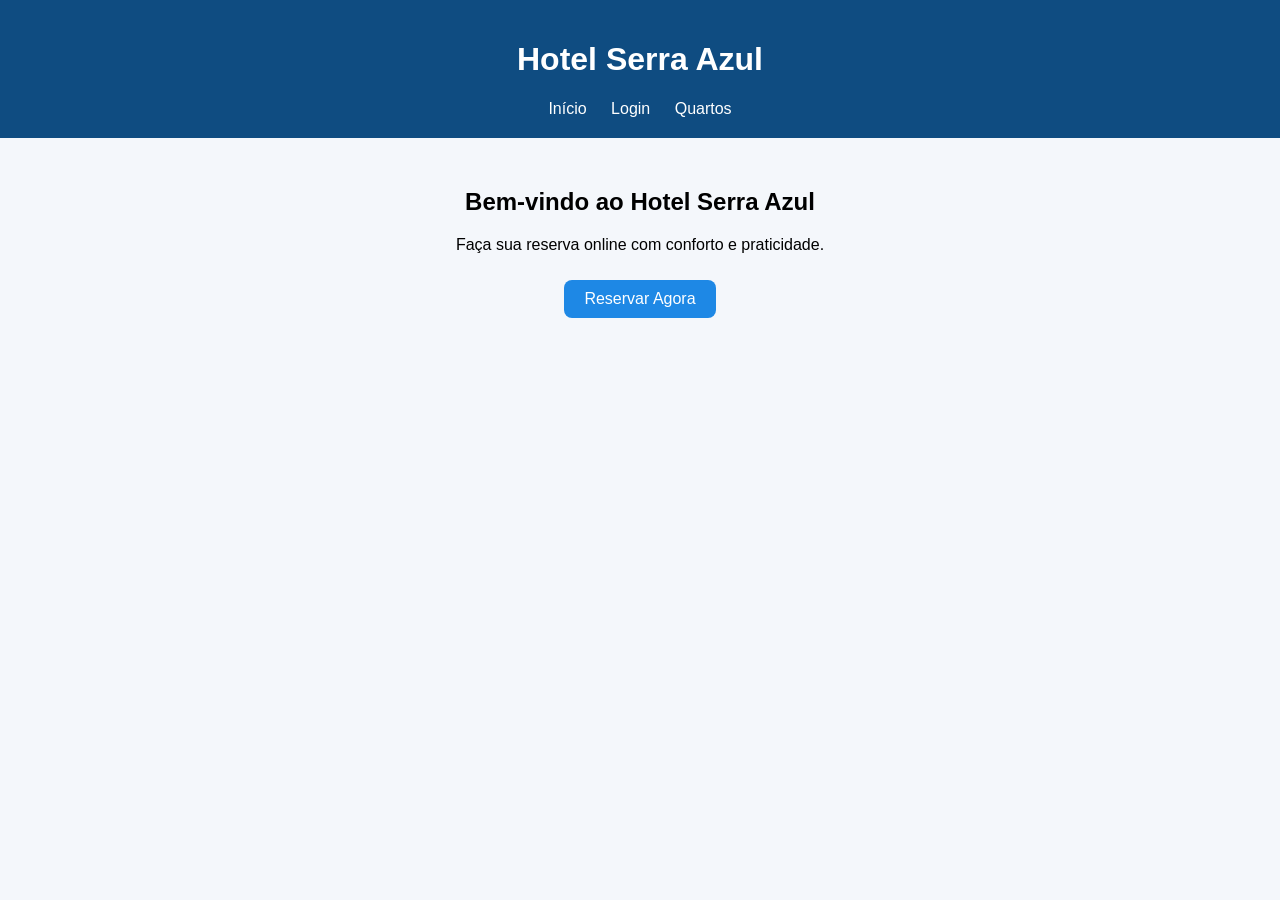
<file: index.html>
<!DOCTYPE html>
<html lang="pt-BR">
<head>
  <meta charset="UTF-8">
  <title>Hotel Serra Azul</title>
  <link rel="stylesheet" href="style.css">
</head>
<body>
  <header>
    <h1>Hotel Serra Azul</h1>
    <nav>
      <a href="index.html">Início</a>
      <a href="login.html">Login</a>
      <a href="quartos.html">Quartos</a>
    </nav>
  </header>

  <main class="container">
    <h2>Bem-vindo ao Hotel Serra Azul</h2>
    <p>Faça sua reserva online com conforto e praticidade.</p>
    <a href="reserva.html" class="btn">Reservar Agora</a>
  </main>
</body>
</html>
</file>
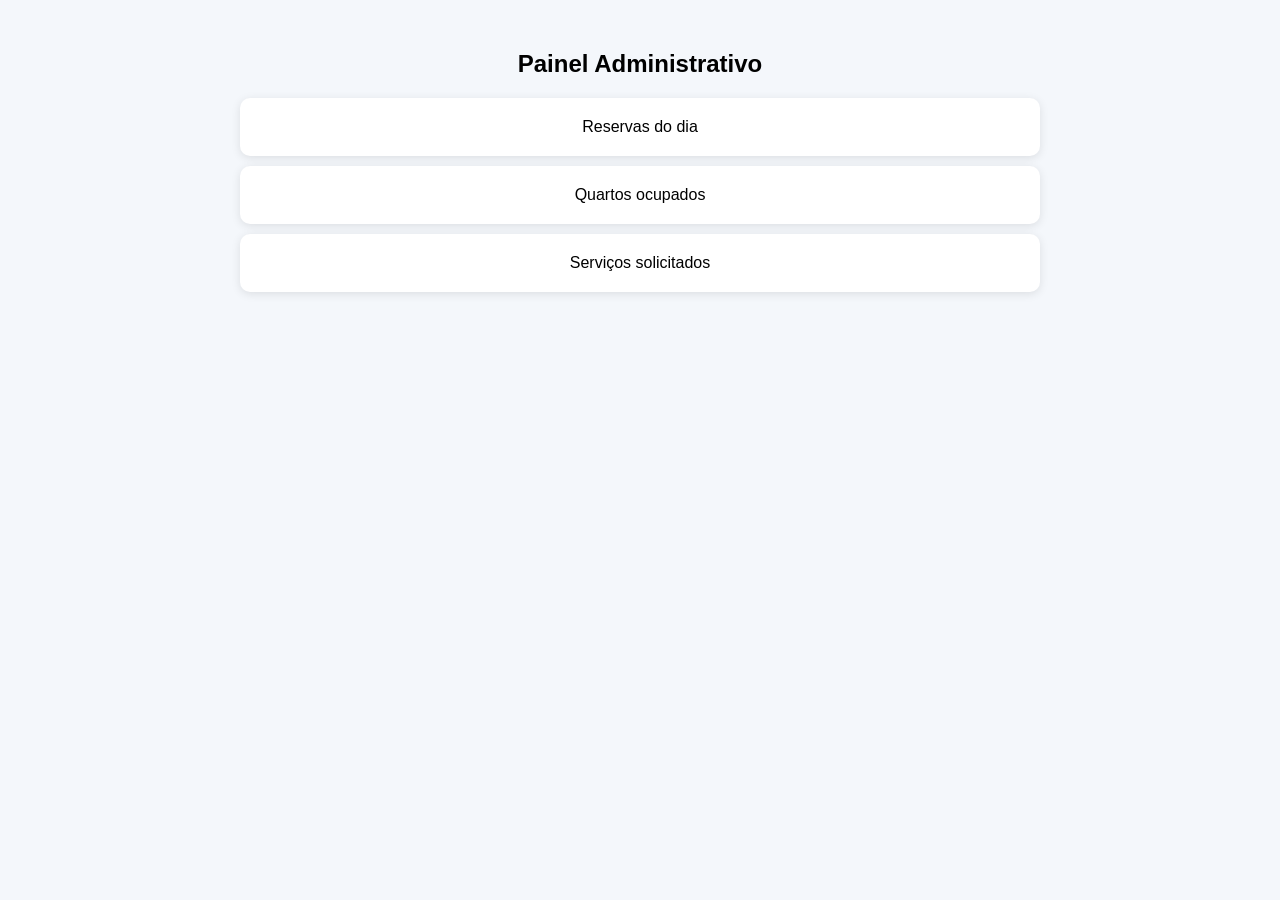
<file: admin.html>
<!DOCTYPE html>
<html lang="pt-BR">
<head>
  <meta charset="UTF-8">
  <title>Painel Admin</title>
  <link rel="stylesheet" href="style.css">
</head>
<body>
  <main class="container">
    <h2>Painel Administrativo</h2>

    <div class="card">Reservas do dia</div>
    <div class="card">Quartos ocupados</div>
    <div class="card">Serviços solicitados</div>
  </main>
</body>
</html>
</file>
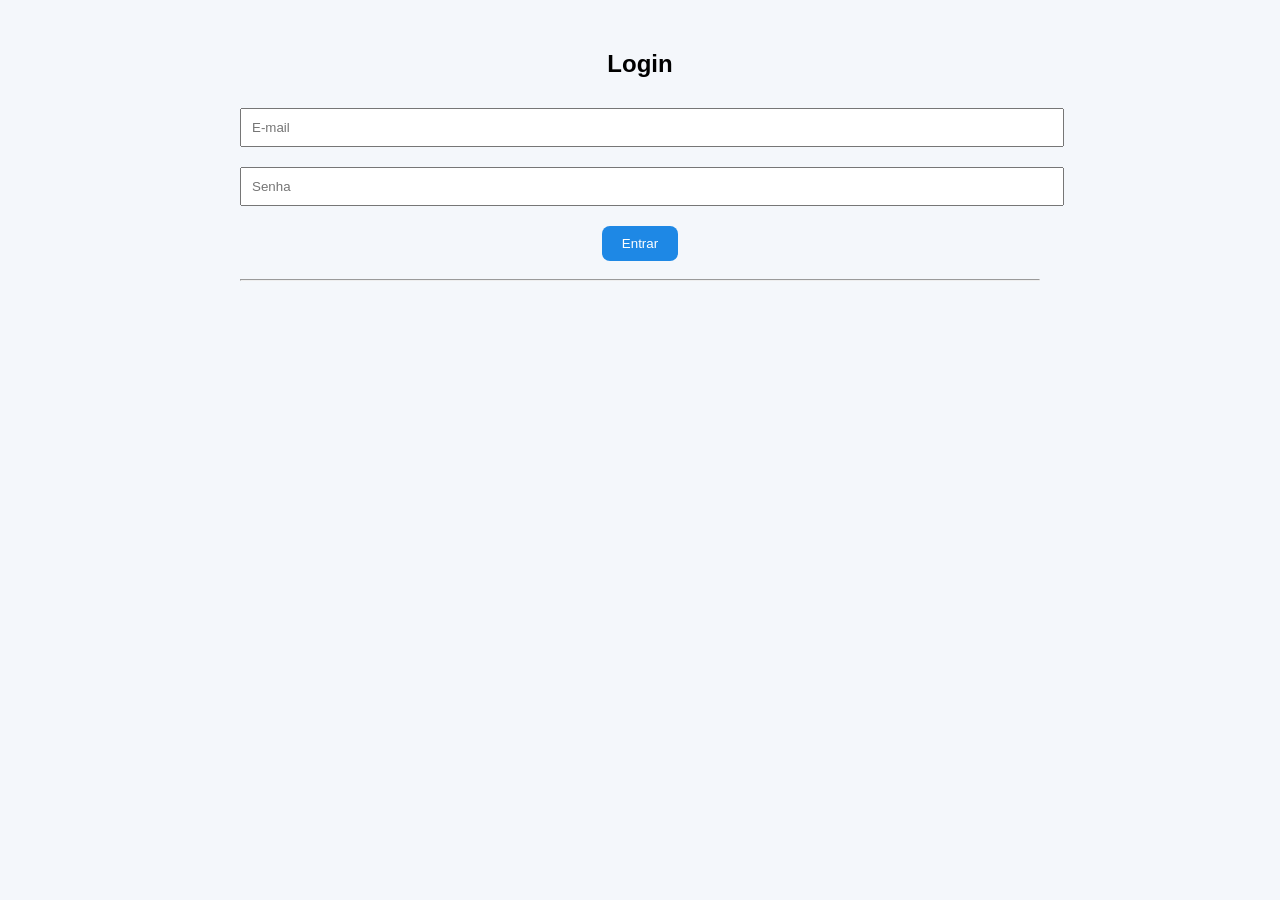
<file: login.html>
<!DOCTYPE html>
<html lang="pt-BR">
<head>
  <meta charset="UTF-8">
  <meta name="viewport" content="width=device-width, initial-scale=1.0">
  <title>Login - Hotel Serra Azul</title>
  <link rel="stylesheet" href="style.css">

  <!-- Google Auth -->
  <script src="https://accounts.google.com/gsi/client" async defer></script>
</head>
<body>

<main class="container">
  <h2>Login</h2>

  <input type="email" placeholder="E-mail">
  <input type="password" placeholder="Senha">
  
  <button class="btn" onclick="loginNormal()">Entrar</button>

  <hr><br>

  <!-- Google Auth -->
  <div id="g_id_onload"
       data-client_id="471396317495-4q7eu7pqbd2i1panjg6kf5iauf627j8s.apps.googleusercontent.com"
       data-callback="handleCredentialResponse"
       data-auto_prompt="false">
  </div>

  <div class="g_id_signin"
       data-type="standard"
       data-size="large"
       data-theme="outline"
       data-text="signin_with"
       data-shape="rectangular"
       data-logo_alignment="left">
  </div>

</main>

<script>
  function loginNormal() {
      alert("Login realizado com sucesso!");
      window.location.href = "index.html";
  }

  function handleCredentialResponse(response) {
      console.log("JWT:", response.credential);

      alert("Login com Google realizado com sucesso!");

      window.location.href = "index.html";
  }
</script>

</body>
</html>
</file>
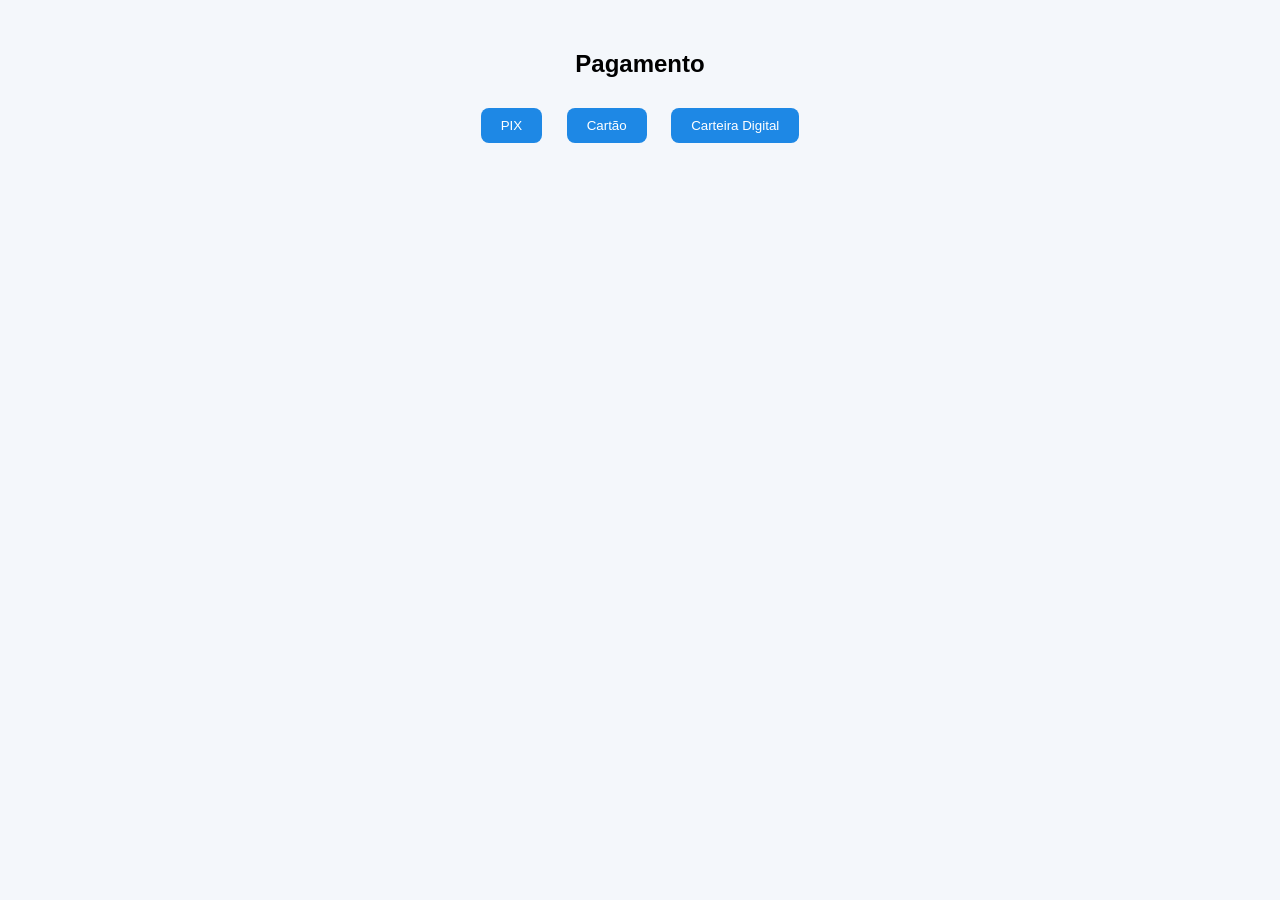
<file: pagamento.html>
<!DOCTYPE html>
<html lang="pt-BR">
<head>
  <meta charset="UTF-8">
  <title>Pagamento</title>
  <link rel="stylesheet" href="style.css">
  <style>
    .hidden {
      display: none;
    }
  </style>
</head>
<body>
  <main class="container">
    <h2>Pagamento</h2>

    <button class="btn" onclick="mostrarPix()">PIX</button>
    <button class="btn" onclick="mostrarCartao()">Cartão</button>
    <button class="btn" onclick="mostrarCarteira()">Carteira Digital</button>

    <!-- PIX -->
    <div id="pix" class="card hidden">
      <h3>Pagamento via PIX</h3>
      <p>Chave PIX: hotelserraazul@pix.com</p>
      <input type="text" placeholder="Nome do pagador">
      <button class="btn">Confirmar</button>
    </div>

    <!-- Cartão -->
    <div id="cartao" class="card hidden">
      <h3>Pagamento com Cartão</h3>
      <input type="text" placeholder="Nome no cartão">
      <input type="text" placeholder="Número do cartão">
      <input type="text" placeholder="Validade">
      <input type="text" placeholder="CVV">
      <button class="btn">Confirmar</button>
    </div>

    <!-- Carteira -->
    <div id="carteira" class="card hidden">
      <h3>Carteira Digital</h3>
      <input type="text" placeholder="E-mail da carteira digital">
      <button class="btn">Confirmar</button>
    </div>
  </main>

  <script>
    function esconderTudo() {
      document.getElementById('pix').classList.add('hidden');
      document.getElementById('cartao').classList.add('hidden');
      document.getElementById('carteira').classList.add('hidden');
    }

    function mostrarPix() {
      esconderTudo();
      document.getElementById('pix').classList.remove('hidden');
    }

    function mostrarCartao() {
      esconderTudo();
      document.getElementById('cartao').classList.remove('hidden');
    }

    function mostrarCarteira() {
      esconderTudo();
      document.getElementById('carteira').classList.remove('hidden');
    }
  </script>
</body>
</html>
</file>
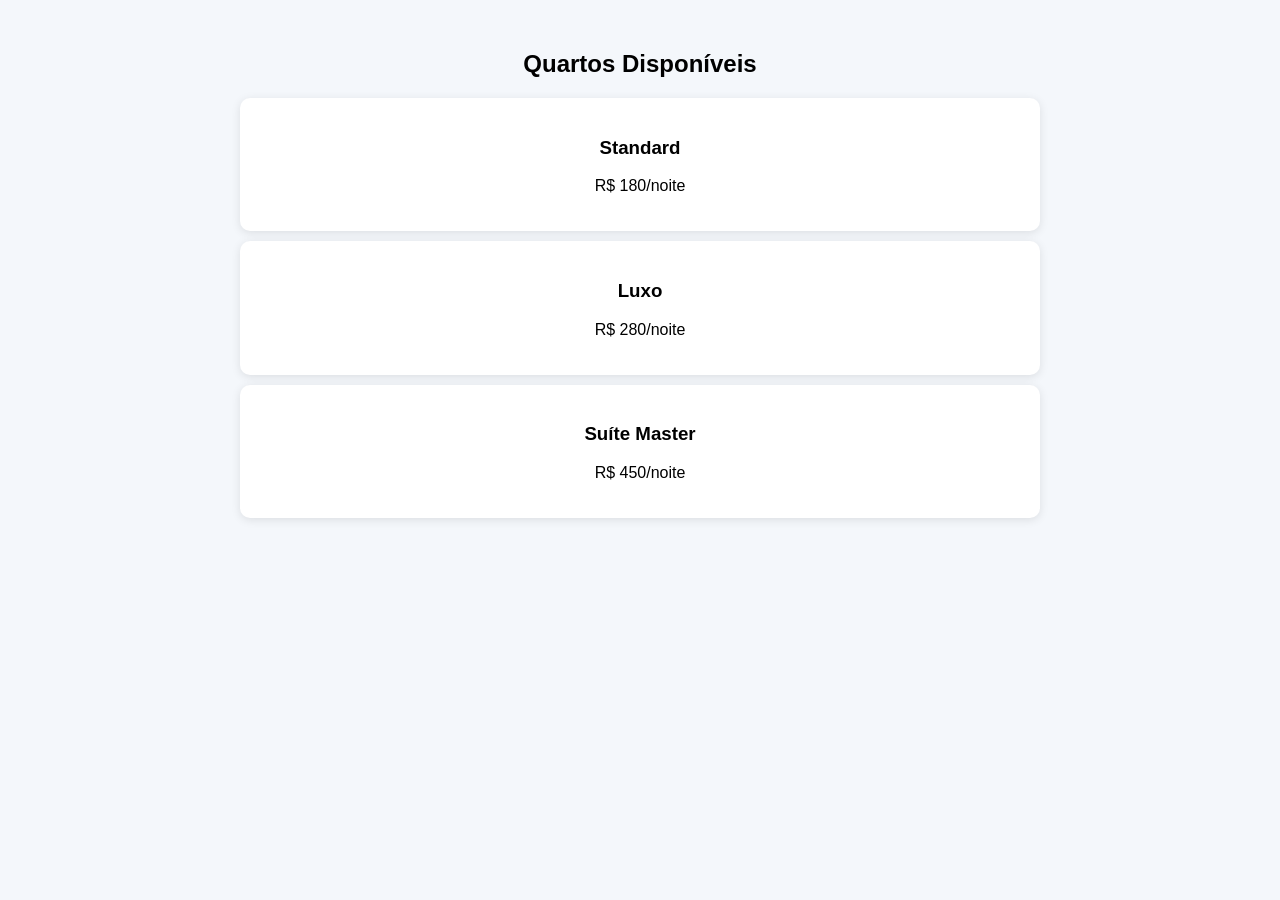
<file: quartos.html>
<!DOCTYPE html>
<html lang="pt-BR">
<head>
  <meta charset="UTF-8">
  <title>Quartos</title>
  <link rel="stylesheet" href="style.css">
</head>
<body>
  <main class="container">
    <h2>Quartos Disponíveis</h2>

    <div class="card">
      <h3>Standard</h3>
      <p>R$ 180/noite</p>
    </div>

    <div class="card">
      <h3>Luxo</h3>
      <p>R$ 280/noite</p>
    </div>

    <div class="card">
      <h3>Suíte Master</h3>
      <p>R$ 450/noite</p>
    </div>
  </main>
</body>
</html>
</file>
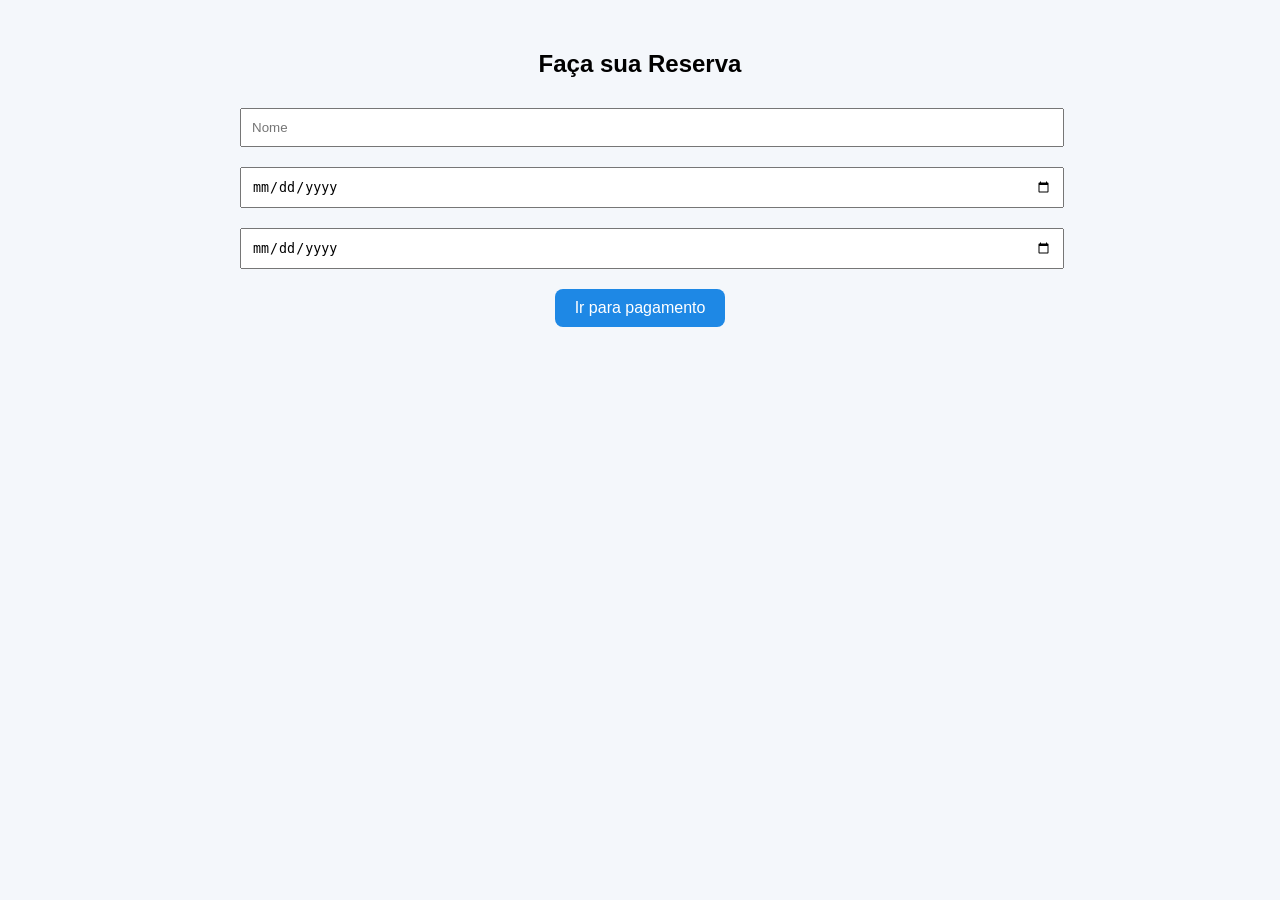
<file: reserva.html>
<!DOCTYPE html>
<html lang="pt-BR">
<head>
  <meta charset="UTF-8">
  <title>Reserva</title>
  <link rel="stylesheet" href="style.css">
</head>
<body>
  <main class="container">
    <h2>Faça sua Reserva</h2>

    <input type="text" placeholder="Nome">
    <input type="date">
    <input type="date">

    <a href="pagamento.html" class="btn">Ir para pagamento</a>
  </main>
</body>
</html>
</file>
<file: style.css>
body {
  margin: 0;
  font-family: Arial, sans-serif;
  background: #f4f7fb;
}

header {
  background: #0f4c81;
  color: white;
  padding: 20px;
  text-align: center;
}

nav a {
  color: white;
  text-decoration: none;
  margin: 10px;
}

.container {
  max-width: 800px;
  margin: auto;
  padding: 30px;
  text-align: center;
}

input {
  width: 100%;
  padding: 10px;
  margin: 10px 0;
}

.btn {
  display: inline-block;
  background: #1e88e5;
  color: white;
  padding: 10px 20px;
  margin: 10px;
  text-decoration: none;
  border: none;
  border-radius: 8px;
  cursor: pointer;
}

.card {
  background: white;
  padding: 20px;
  margin: 10px 0;
  border-radius: 10px;
  box-shadow: 0 2px 10px rgba(0,0,0,0.1);
}
</file>
